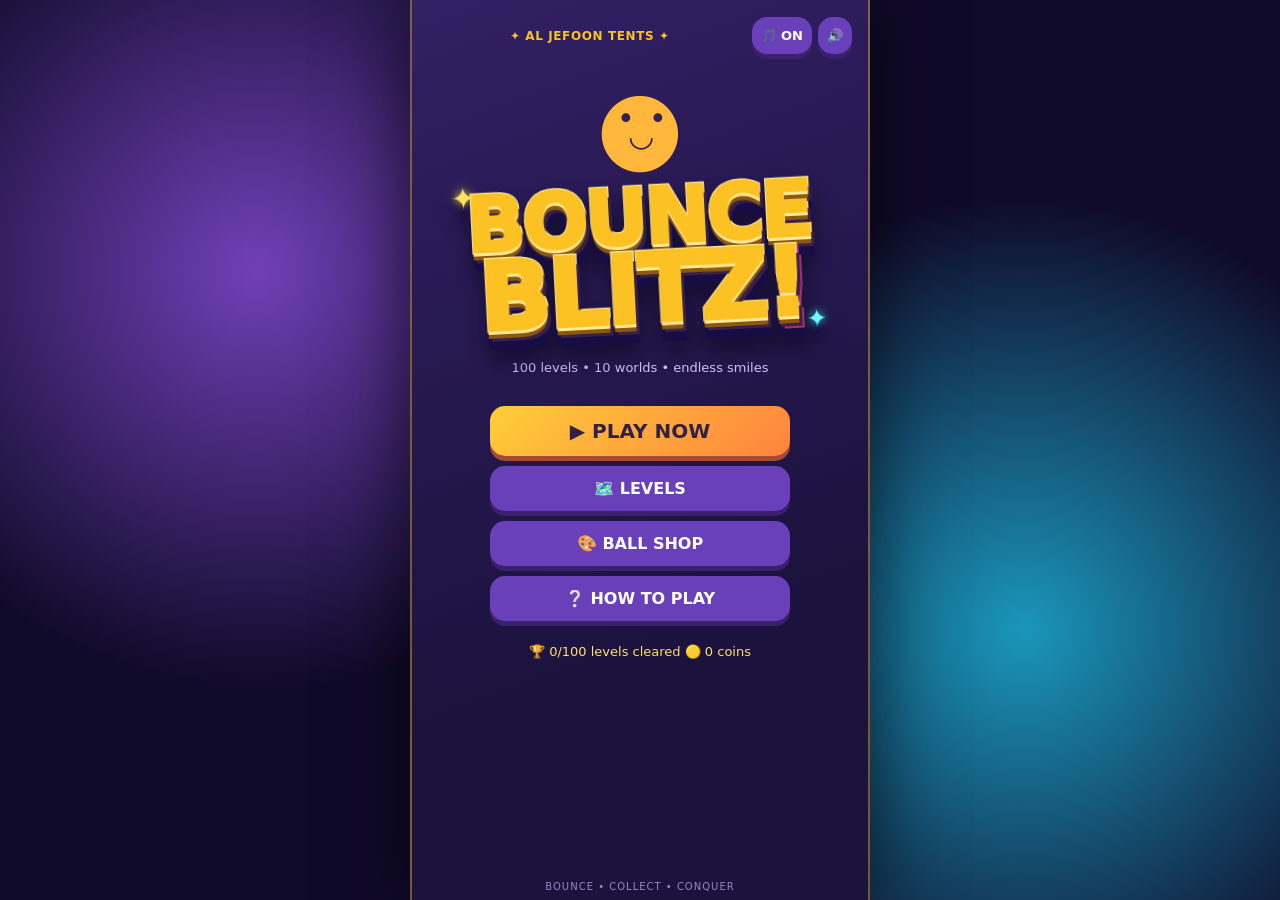
<file: index.html>
<!doctype html><html lang="en"><head><meta charset="utf-8"><meta name="viewport" content="width=device-width,initial-scale=1,viewport-fit=cover,user-scalable=no"><meta name="theme-color" content="#24134c"><meta name="description" content="AL JEFOON TENTS presents Bounce Blitz: 100 levels of colorful arcade fun!"><title>AL JEFOON TENTS | Bounce Blitz</title><link rel="icon" href="icon.png"><link rel="stylesheet" href="style.css"></head><body><main id="app"><header><div class="brand"><span>✦ AL JEFOON TENTS ✦</span></div><div class="audio-buttons"><button id="musicToggle" class="small" type="button" aria-label="Turn music off" title="Music on">🎵 ON</button><button id="sound" class="small" type="button" aria-label="Toggle sound effects" title="Sound effects">🔊</button></div></header><section id="home" class="screen active"><div class="hero"><div class="mascot">●<span>◡</span></div><h1 class="game-logo" aria-label="Bounce Blitz"><span class="logo-line bounce">BOUNCE</span><span class="logo-line blitz">BLITZ<span class="logo-bang">!</span></span></h1><p>100 levels • 10 worlds • endless smiles</p></div><button id="play" class="primary">▶ PLAY NOW</button><button id="levelsBtn">🗺️ LEVELS</button><button id="shopBtn">🎨 BALL SHOP</button><button id="howBtn">❔ HOW TO PLAY</button><p class="stat" id="homeStat"></p></section><section id="levels" class="screen"><h2>CHOOSE A LEVEL</h2><p id="worldLabel"></p><div id="levelGrid"></div><button class="back">← BACK</button></section><section id="shop" class="screen"><h2>🎨 BALL SHOP</h2><p id="wallet"></p><div id="skins"></div><button class="back">← BACK</button></section><section id="how" class="screen"><h2>HOW TO PLAY</h2><div class="instructions"><p>🟣 Your ball stays on platforms until you press JUMP!</p><p>🕹️ Drag the joystick on the bottom right to steer left or right.</p><p>⬆️ Tap JUMP on the bottom left to leap to the next platform. No automatic bouncing.</p><p>⭐ Collect stars and reach the glowing portal.</p><p>⚠️ Avoid spikes, moving hazards and falling off.</p><p>🟡 Earn coins to unlock colorful ball skins.</p><p>🏁 Clear levels to unlock all 100 challenges.</p><p>⌨️ On a computer: A / D or ← / → to move, Space to jump.</p></div><button class="back">← BACK</button></section><section id="game" class="screen"><div class="hud"><span id="levelInfo">LEVEL 1</span><span id="coinInfo">🟡 0</span><button id="pause" class="small">Ⅱ</button></div><div id="canvasWrap"><canvas id="canvas" width="400" height="600" aria-label="Bounce Blitz game"></canvas><div id="overlay" class="overlay hidden"><h2 id="overlayTitle"></h2><p id="overlayText"></p><button id="overlayMain" class="primary"></button><button id="overlayAlt"></button><button id="overlayMenu">⌂ MENU</button></div></div><div class="controls"><button id="jump" aria-label="Jump" type="button">JUMP</button><span class="control-hint">JUMP TO LEAP<br>← MOVE →</span><div id="joystick" role="group" aria-label="Movement joystick"><div id="joystickKnob"></div></div></div></section><footer>BOUNCE • COLLECT • CONQUER</footer></main><script src="game.js"></script></body></html>
</file>
<file: style.css>
*{box-sizing:border-box}html,body{margin:0;min-height:100%;font-family:system-ui,-apple-system,Segoe UI,sans-serif;background:radial-gradient(circle at 50% 0%,#5735a8,#170e36 70%);color:#fff}body{display:flex;justify-content:center}#app{width:min(100%,500px);min-height:100dvh;display:flex;flex-direction:column;padding:12px 14px 8px;background:linear-gradient(160deg,#322064,#1b123d 70%)}header{display:flex;align-items:center;justify-content:space-between;padding:5px 2px 12px}.brand{display:flex;flex-direction:column;gap:1px}.brand span{color:#ffdc61;font-weight:900;font-size:12px;letter-spacing:1.5px}.brand strong{font-size:21px;letter-spacing:1px}.screen{display:none;flex:1;text-align:center;min-height:0}.screen.active{display:flex;flex-direction:column;align-items:center;gap:10px}button{font:inherit;cursor:pointer;border:0;color:#fff;background:#6940ba;border-radius:15px;font-weight:900;padding:13px 18px;box-shadow:0 5px 0 #39216c;touch-action:manipulation;min-height:44px}button:active{transform:translateY(3px);box-shadow:0 2px 0 #39216c}button.primary{background:linear-gradient(135deg,#ffce39,#ff833e);color:#322047;box-shadow:0 5px 0 #a64a34;font-size:20px}button.small{padding:7px 11px;min-height:37px;font-size:18px}.screen>button{width:min(100%,300px)}.hero{padding:10px 0 8px}.hero h1{font-size:clamp(42px,11vw,66px);line-height:.95;margin:10px 0;text-shadow:0 5px #bd4e8f,0 9px #452768;color:#fff3a0;letter-spacing:2px}.hero p{color:#d7c7ff;font-size:13px}.mascot{position:relative;font-size:100px;color:#ffb83c;line-height:1;text-shadow:inset 0 0 0 #fff,0 10px 0 #df6e49;animation:bob 1.5s infinite alternate}.mascot:before,.mascot:after{content:'•';position:absolute;color:#362052;font-size:30px;top:28px}.mascot:before{left:calc(50% - 23px)}.mascot:after{left:calc(50% + 9px)}.mascot span{position:absolute;color:#362052;left:calc(50% - 12px);top:45px;font-size:30px}@keyframes bob{to{transform:translateY(-12px)}}.stat,.credit{color:#ffdd77;font-size:13px}.credit{margin-top:auto}h2{font-size:27px;margin:15px 0 2px;color:#ffda6e}#levelGrid{width:100%;display:grid;grid-template-columns:repeat(5,1fr);gap:8px;overflow-y:auto;padding:6px 2px 14px;max-height:65dvh}#levelGrid button{padding:10px 1px;border-radius:12px;font-size:15px;background:#2eb4ca;box-shadow:0 4px #146b85}#levelGrid button.locked{background:#51446e;color:#9e93b9;box-shadow:0 4px #322748}#levelGrid button.completed{background:#ae59c9;box-shadow:0 4px #74388a}#worldLabel{font-size:13px;color:#d4c3fc;margin:0}.instructions{text-align:left;background:#35245f;padding:14px;border-radius:18px;width:100%;line-height:1.4}.instructions p{margin:10px 0}#skins{width:100%;display:grid;grid-template-columns:repeat(2,1fr);gap:12px;overflow:auto;max-height:60dvh}.skin{background:#392665;border-radius:18px;padding:13px;display:flex;align-items:center;flex-direction:column;gap:8px}.skin .ball{height:50px;width:50px;border-radius:50%;box-shadow:inset -8px -9px #0003,inset 5px 6px #fff6}.skin button{font-size:12px;padding:8px}.hud{display:flex;justify-content:space-between;align-items:center;width:100%;font-size:14px;font-weight:900;color:#ffdb69}#game{gap:6px}#canvasWrap{position:relative;width:100%;max-height:calc(100dvh - 205px);aspect-ratio:2/3;min-height:0;overflow:hidden;border:3px solid #b793ff;border-radius:17px;background:#36297a;box-shadow:0 6px 0 #130b29}canvas{display:block;width:100%;height:100%;touch-action:none}.controls{width:100%;display:flex;align-items:center;justify-content:space-between;gap:8px;user-select:none}.controls button{width:32%;font-size:24px;background:#27c3d7;box-shadow:0 5px #16748e;touch-action:none}.controls span{font-size:10px;color:#bdb0dd;font-weight:900}.overlay{position:absolute;inset:0;background:#1c123cdb;display:flex;align-items:center;justify-content:center;flex-direction:column;gap:12px;padding:22px}.overlay h2{font-size:30px}.overlay p{line-height:1.5}.overlay button{width:min(100%,250px)}.hidden{display:none!important}footer{font-size:10px;text-align:center;letter-spacing:1px;color:#9987c4;margin-top:auto;padding-top:8px}@media(max-height:670px){.hero{padding:0}.mascot{font-size:65px}.hero h1{font-size:42px}.screen.active{gap:7px}.screen>button{padding:10px}.hero p{margin:6px}}

/* Mobile arcade controls: jump left, analog joystick right. */
.controls{min-height:91px;justify-content:space-between;padding:2px 8px 7px;gap:6px;touch-action:none}
.controls #jump{width:84px;height:78px;border-radius:22px;display:flex;flex-direction:column;align-items:center;justify-content:center;gap:0;background:linear-gradient(145deg,#ffdf5d,#ff873d);color:#392052;box-shadow:0 6px #a94b41;touch-action:none;flex-shrink:0}
#jump span{font-size:29px;line-height:1.1}#jump small{font-size:13px;font-weight:1000;letter-spacing:1px}
.controls .control-hint{font-size:10px;line-height:1.6;flex:1;color:#e6d5ff}
#joystick{height:86px;width:86px;border-radius:50%;background:radial-gradient(circle,#7356c9,#39246f);border:3px solid #d4b8ff;box-shadow:inset 0 3px 10px #150a42,0 4px 0 #160e36;display:flex;align-items:center;justify-content:center;touch-action:none;flex-shrink:0}
#joystickKnob{height:42px;width:42px;border-radius:50%;background:linear-gradient(145deg,#62f4ee,#23a4e8);box-shadow:inset 0 3px 5px #fff8,0 4px 9px #160c4a;transform:translateX(0);pointer-events:none;will-change:transform}
header .brand{align-items:center;text-align:center;flex:1;padding-left:42px}header .brand span{color:#fcc224}header .brand strong{font-size:22px}header #sound{flex-shrink:0}
#canvasWrap{max-height:calc(100dvh - 225px)}
@media(max-height:670px){.controls{min-height:76px}.controls #jump{height:66px;width:72px}#joystick{height:72px;width:72px}#joystickKnob{height:36px;width:36px}}

/* Premium, centered, legible arcade title; no extra company-name repeats. */
.hero{width:100%;display:flex;flex-direction:column;align-items:center}
.hero .game-logo{display:flex;flex-direction:column;align-items:center;justify-content:center;gap:0;margin:10px auto 14px;line-height:.86;transform:rotate(-3deg);filter:drop-shadow(0 9px 0 #170c43) drop-shadow(0 12px 12px #08051a99)}
.game-logo .logo-line{display:block;font-family:system-ui,Arial,sans-serif;font-size:clamp(49px,13vw,77px);font-weight:1000;letter-spacing:-2.5px;-webkit-text-stroke:2px #fff8;paint-order:stroke fill;text-shadow:0 3px 0 #fff7,0 7px 0 #6132a6,3px 9px 0 #3a1a77}
.game-logo .bounce{background:linear-gradient(180deg,#fff7a2 0%,#fcc224 45%,#ff7e31 100%);background-clip:text;-webkit-background-clip:text;color:transparent}
.game-logo .blitz{font-size:clamp(61px,16vw,94px);background:linear-gradient(180deg,#c9fff9 0%,#4ee8f6 40%,#3d85ff 100%);background-clip:text;-webkit-background-clip:text;color:transparent}
.game-logo .logo-bang{color:#ff5f9d;-webkit-text-stroke:2px #ffe5f3;filter:drop-shadow(2px 2px 0 #a72e76)}
.hero .game-logo:before{content:'✦';position:absolute;color:#ffe45e;font-size:30px;left:-13px;top:-9px;text-shadow:0 0 10px #ffdc45}
.hero .game-logo:after{content:'✦';position:absolute;color:#70faff;font-size:25px;right:-14px;bottom:-5px;text-shadow:0 0 10px #2cecf4}
@media(max-height:670px){.game-logo .logo-line{font-size:46px}.game-logo .blitz{font-size:59px}.hero .game-logo{margin:2px auto 8px}}

/* Gold #fcc224 title and single centered company brand. */
header .brand{padding-left:42px;justify-content:center}
.game-logo .bounce,.game-logo .blitz{background:none!important;background-clip:initial!important;-webkit-background-clip:initial!important;color:#fcc224!important;-webkit-text-stroke:2px #fff0a6;text-shadow:0 3px 0 #ffe996,0 7px 0 #8b5811,3px 10px 0 #382047}
.game-logo .logo-bang{color:#fcc224!important;-webkit-text-stroke:2px #fff0a6}

/* Responsive desktop/tablet framing: preserve the 400:600 canvas proportions. */
html,body{width:100%;min-height:100%;}
body{overflow-x:hidden;}
#app{width:min(100%,500px);min-height:100dvh;margin-inline:auto;}
#game.active{width:100%;}
#canvasWrap{
  width:min(100%,calc((100dvh - 225px)*2/3));
  max-width:100%;
  max-height:none;
  aspect-ratio:2/3;
  height:auto;
  flex:none;
  margin-inline:auto;
}
#canvasWrap canvas{display:block;width:100%;height:100%;aspect-ratio:2/3;}
@media (min-width:700px){
 body{background:radial-gradient(circle at 20% 30%,#7040b6 0%,transparent 35%),radial-gradient(circle at 80% 70%,#1a96ba 0%,transparent 36%),#100a29;}
 #app{border-left:2px solid #fcc22466;border-right:2px solid #fcc22466;box-shadow:0 0 70px #0009;}
}
@media(max-height:670px){
 #canvasWrap{width:min(100%,calc((100dvh - 195px)*2/3));max-height:none;}
}

/* Clear jump button keyboard hint; no gameplay changes. */
.controls #jump{min-height:86px;height:auto;padding:7px 4px;gap:2px}
.controls #jump span{font-size:24px;line-height:1}
.controls #jump small{font-size:15px;line-height:1.1;font-weight:1000}
.controls #jump em{font-style:normal;font-size:9px;line-height:1.2;font-weight:900;letter-spacing:.15px;white-space:nowrap}
@media(max-height:670px){.controls #jump{min-height:74px;height:auto;padding:4px 2px}.controls #jump span{font-size:19px}.controls #jump small{font-size:13px}.controls #jump em{font-size:8px}}

/* V2: desktop and embedded game maintain native 400x600 aspect ratio. */
@media (min-width: 700px) {
  #app { width: min(100%, 460px); max-width: 460px; }
  #game.active { flex: 1 0 auto; }
}
#game.active #canvasWrap {
  box-sizing: border-box;
  flex: 0 0 auto !important;
  width: min(100%, calc((100dvh - 245px) * 2 / 3)) !important;
  height: auto !important;
  max-height: none !important;
  min-height: 0 !important;
  aspect-ratio: 2 / 3 !important;
  margin-inline: auto;
}
#game.active #canvasWrap canvas {
  display: block;
  width: 100% !important;
  height: 100% !important;
  max-width: 100%;
  aspect-ratio: 2 / 3 !important;
  object-fit: contain;
}
@media (max-height: 540px) and (min-width: 700px) {
  #game.active #canvasWrap { width: min(100%, 240px) !important; }
  #app { min-height: 540px; }
}

/* JUMP button: single centered label only. */
.controls #jump{font-size:19px;font-weight:1000;letter-spacing:1px;line-height:1.1;text-align:center;}

/* Desktop aspect-ratio fix v3: never independently stretch canvas axes. */
#game.active #canvasWrap {
  position: relative !important;
  display: block !important;
  flex: none !important;
  box-sizing: border-box !important;
  width: min(100%, calc((100dvh - 230px) * 2 / 3)) !important;
  height: auto !important;
  aspect-ratio: 2 / 3 !important;
  max-height: none !important;
  min-height: 0 !important;
  overflow: hidden !important;
  margin: 0 auto !important;
}
#game.active #canvasWrap > canvas {
  position: absolute !important;
  inset: 0 !important;
  display: block !important;
  width: 100% !important;
  height: 100% !important;
  max-width: none !important;
  max-height: none !important;
  aspect-ratio: auto !important;
}
@media (min-width: 700px) {
  #app { width: min(100%, 500px) !important; }
  #game.active #canvasWrap { width: min(100%, calc((100dvh - 230px) * 2 / 3)) !important; }
}
@media (max-height: 550px) and (min-width: 700px) {
  #app { min-height: 0 !important; }
  #game.active #canvasWrap { width: min(100%, 220px) !important; }
}

/* Independent music control, retaining the existing sound-effects toggle. */
header .audio-buttons{display:flex;align-items:center;gap:6px;flex-shrink:0}
header .audio-buttons .small{font-size:13px;padding:7px 9px;min-height:37px;white-space:nowrap}
header .brand{padding-left:0!important;min-width:0;flex:1}
header .brand span{font-size:clamp(9px,2.5vw,12px);letter-spacing:.6px}
@media(max-width:360px){header .audio-buttons{gap:3px}header .audio-buttons .small{padding:6px;font-size:12px}}
</file>
